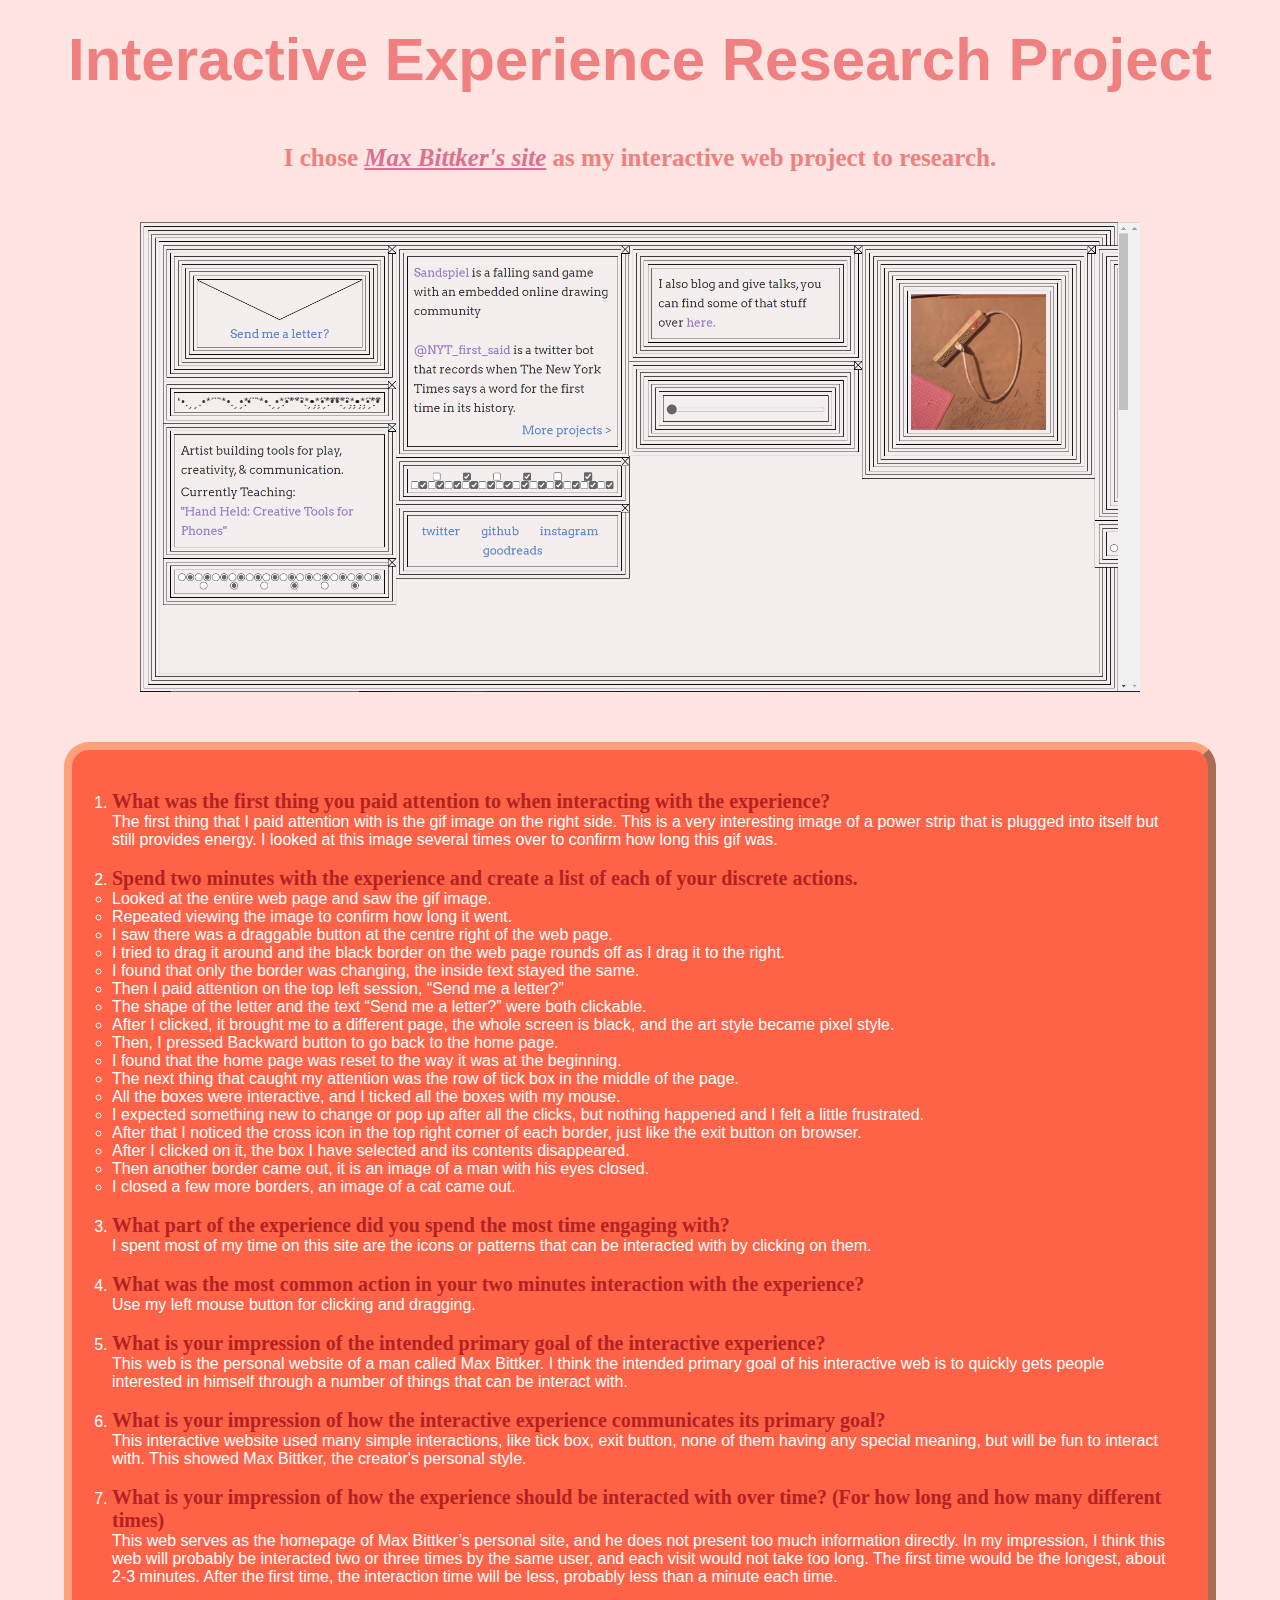
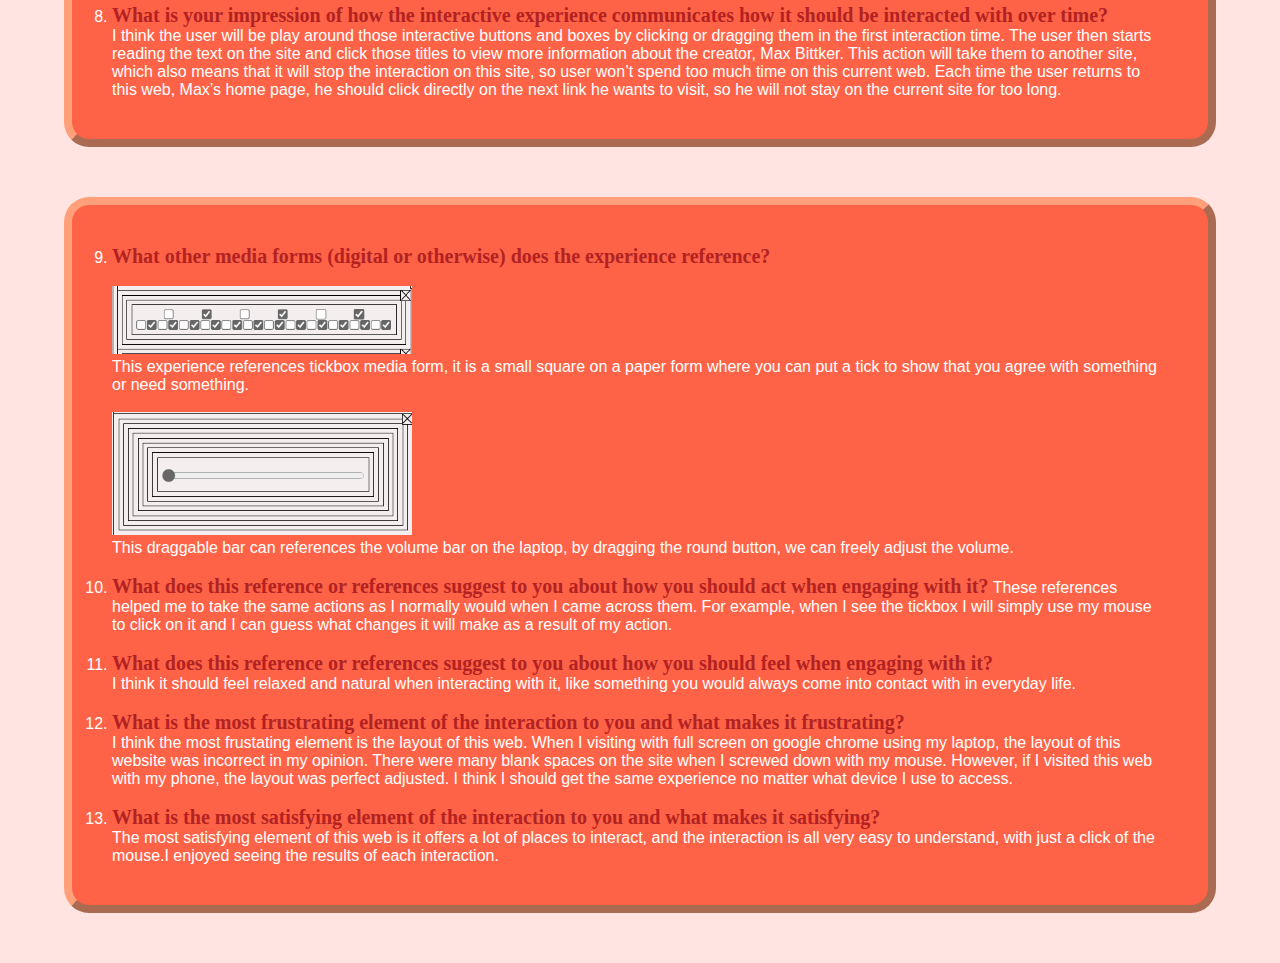
<file: im-2310/assignment1/index.html>
<!DOCTYPE html>

<html lang="en">
    
    <head>

        <meta charset="utf-8" name="viewport" content="width=device-width, initial-scale=1.0">

        <link rel="stylesheet" type="text/css" href="style.css">

        <title>Interactive Experience Research Project</title>

    </head>

    <body>

        <h1>Interactive Experience Research Project</h1>
        <h2>I chose 
            <a href="https://maxbittker.com/" target="_blank"><u><i>Max Bittker's site</i></u></a> as my interactive web project to research.
        </h2>
        <img src="./img/Homepage.png" width="1000px" alt="an screenshot of this interactive web" class="center">
        <section id="Week 2" class="section-box">
        <ol>
            <li>
              <strong>What was the first thing you paid attention to when interacting with the experience?</strong>
              <br>
              The first thing that I paid attention with is the gif image on the right side. This is a very interesting image of a power strip that is plugged into itself but still provides energy. I looked at this image several times over to confirm how long this gif was. 
            </li>
            <br>
            <li>
              <strong>Spend two minutes with the experience and create a list of each of your discrete actions.</strong>
              <br>
              <ul>
                <li>Looked at the entire web page and saw the gif image.</li>
                <li>Repeated viewing the image to confirm how long it went. </li>
                <li>I saw there was a draggable button at the centre right of the web page.</li>
                <li>I tried to drag it around and the black border on the web page rounds off as I drag it to the right.</li>
                <li>I found that only the border was changing, the inside text stayed the same.</li>
                <li>Then I paid attention on the top left session, “Send me a letter?”</li>
                <li>The shape of the letter and the text “Send me a letter?” were both clickable.</li>
                <li>After I clicked, it brought me to a different page, the whole screen is black, and the art style became pixel style. </li>
                <li>Then, I pressed Backward button to go back to the home page. </li>
                <li>I found that the home page was reset to the way it was at the beginning. </li>
                <li>The next thing that caught my attention was the row of tick box in the middle of the page.</li>
                <li>All the boxes were interactive, and I ticked all the boxes with my mouse. </li>
                <li>I expected something new to change or pop up after all the clicks, but nothing happened and I felt a little frustrated.</li>
                <li>After that I noticed the cross icon in the top right corner of each border, just like the exit button on browser. </li>
                <li>After I clicked on it, the box I have selected and its contents disappeared. </li>
                <li>Then another border came out, it is an image of a man with his eyes closed. </li>
                <li>I closed a few more borders, an image of a cat came out. </li>
              </ul>
            </li>
            <br>
            <li>
              <strong>What part of the experience did you spend the most time engaging with?</strong>
              <br>
              I spent most of my time on this site are the icons or patterns that can be interacted with by clicking on them.
            </li>
            <br>
            <li>
                <strong>What was the most common action in your two minutes interaction with the experience?</strong>
                <br>
                Use my left mouse button for clicking and dragging.
            </li>
            <br>
            <li>
                <strong>What is your impression of the intended primary goal of the interactive experience?</strong>
                <br>
                This web is the personal website of a man called Max Bittker. I think the intended primary goal of his interactive web is to quickly gets people interested in himself through a number of things that can be interact with.
            </li>
            <br>
            <li>
                <strong>What is your impression of how the interactive experience communicates its primary goal?</strong>
                <br>
                This interactive website used many simple interactions, like tick box, exit button, none of them having any special meaning, but will be fun to interact with. This showed Max Bittker, the creator's personal style.
            </li>
            <br>
            <li>
                <strong>What is your impression of how the experience should be interacted with over time? (For how long and how many different times)</strong>
                <br>
                This web serves as the homepage of Max Bittker’s personal site, and he does not present too much information directly. In my impression, I think this web will probably be interacted two or three times by the same user, and each visit would not take too long. The first time would be the longest, about 2-3 minutes. After the first time, the interaction time will be less, probably less than a minute each time. 
            </li>
            <br>
            <li>
                <strong>What is your impression of how the interactive experience communicates how it should be interacted with over time?</strong>
                <br>
                I think the user will be play around those interactive buttons and boxes by clicking or dragging them in the first interaction time. The user then starts reading the text on the site and click those titles to view more information about the creator, Max Bittker. This action will take them to another site, which also means that it will stop the interaction on this site, so user won’t spend too much time on this current web. Each time the user returns to this web, Max’s home page, he should click directly on the next link he wants to visit, so he will not stay on the current site for too long.
            </li>
          </ol>
        </section>

        <section id="Week 3" class="section-box">
            <ol start="9">
                <li>
                    <strong>What other media forms (digital or otherwise) does the experience reference?</strong>
                    <br>
                    <br>
                    <img src="./img/tickbox.png" width="300px" alt="an screenshot of the tickbox section on the web">
                    <br>
                    This experience references tickbox media form, it is a small square on a paper form where you can put a tick to show that you agree with something or need something. 
                    <br><br>
                    <img src="./img/bar.png" width="300px" alt="an screenshot of the dragable bar on the web"> <!-- Made a change of the description of this image -->
                    <br>
                    This draggable bar can references the volume bar on the laptop, by dragging the round button, we can freely adjust the volume.
                </li>
                <br>
                <li>
                    <strong>What does this reference or references suggest to you about how you should act when engaging with it?</strong>
                    These references helped me to take the same actions as I normally would when I came across them. For example, when I see the tickbox I will simply use my mouse to click on it and I can guess what changes it will make as a result of my action.
                </li>
                <br>
                <li>
                    <strong>What does this reference or references suggest to you about how you should feel when engaging with it?</strong>
                    <br>
                    I think it should feel relaxed and natural when interacting with it, like something you would always come into contact with in everyday life.
                </li>
                <br>
                <li>
                    <strong>What is the most frustrating element of the interaction to you and what makes it frustrating?</strong>
                    <br>
                    I think the most frustating element is the layout of this web. When I visiting with full screen on google chrome using my laptop, the layout of this website was incorrect in my opinion. There were many blank spaces on the site when I screwed down with my mouse. However, if I visited this web with my phone, the layout was perfect adjusted. I think I should get the same experience no matter what device I use to access. 
                </li>
                <br>
                <li>
                    <strong>What is the most satisfying element of the interaction to you and what makes it satisfying?</strong>
                    <br>
                    The most satisfying element of this web is it offers a lot of places to interact, and the interaction is all very easy to understand, with just a click of the mouse.I enjoyed seeing the results of each interaction. 
                </li>
            </ol>
        </section>
    </body>

</html>
</file>
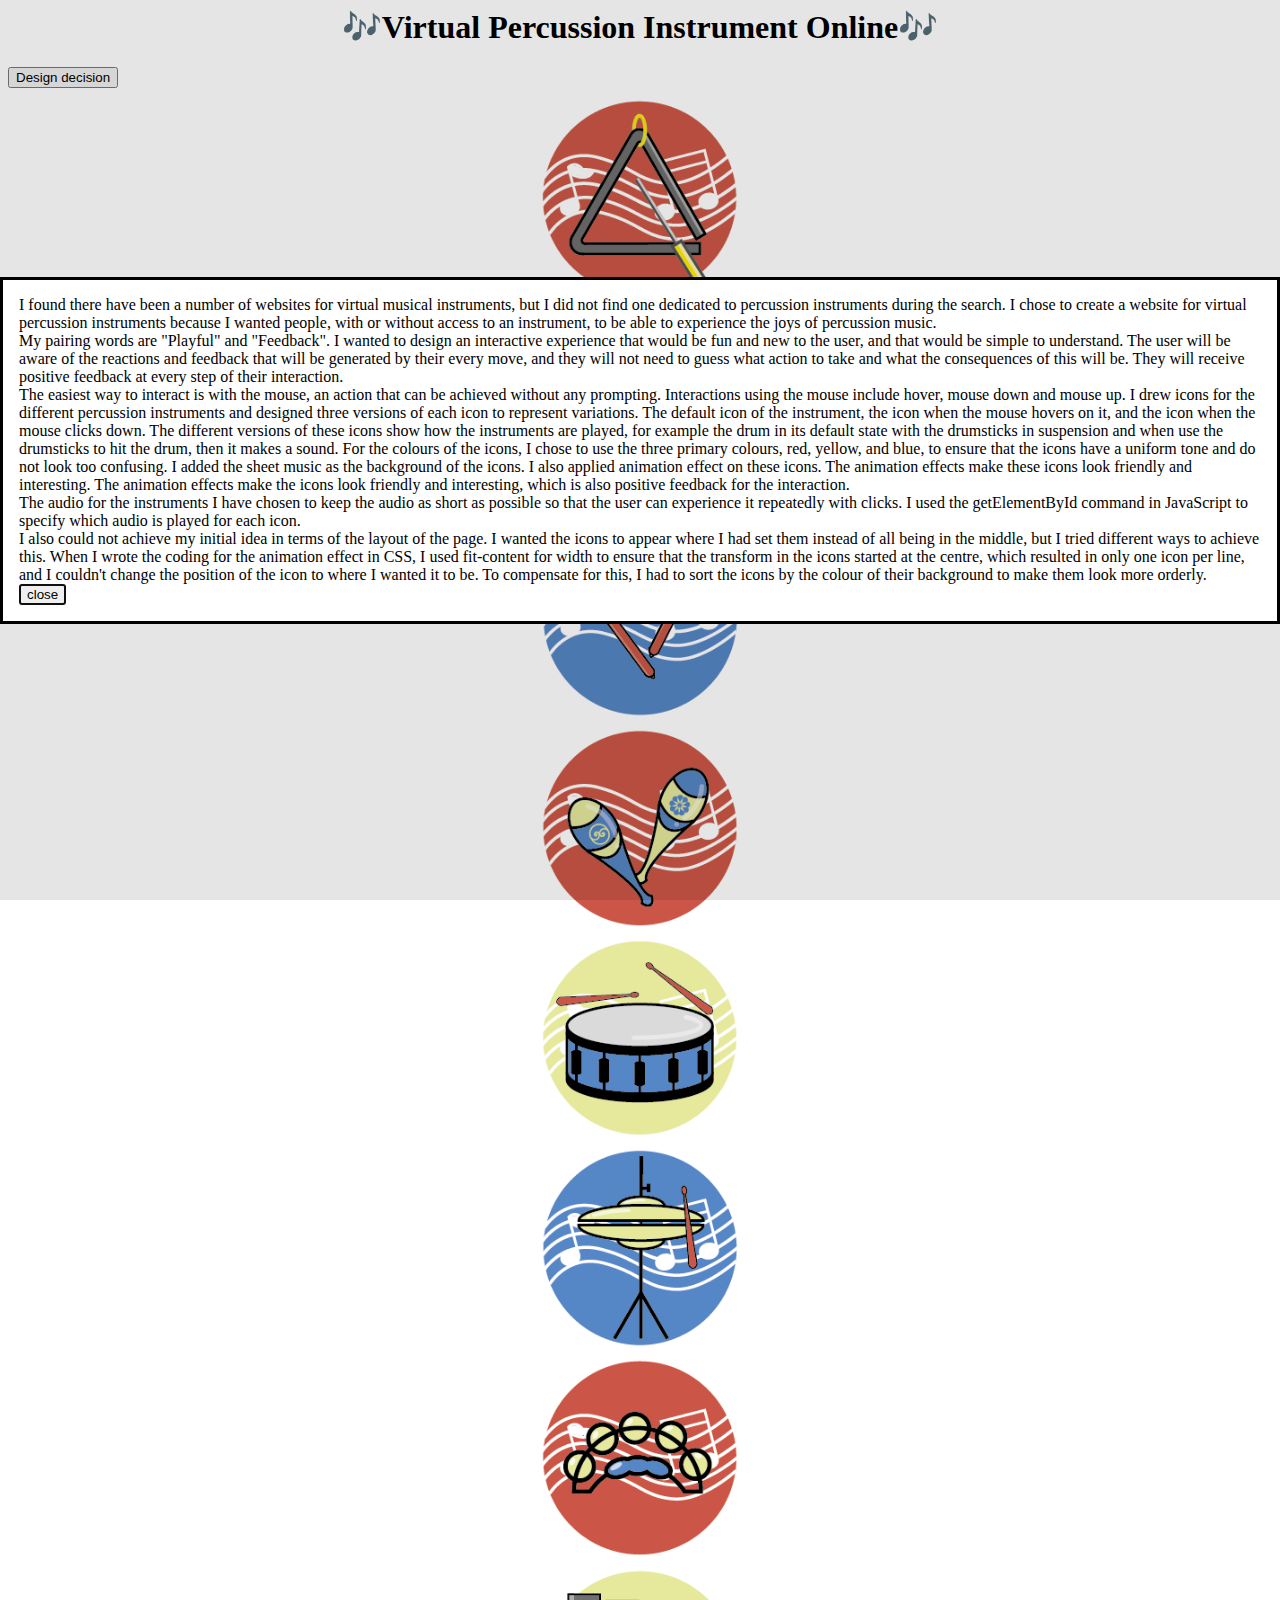
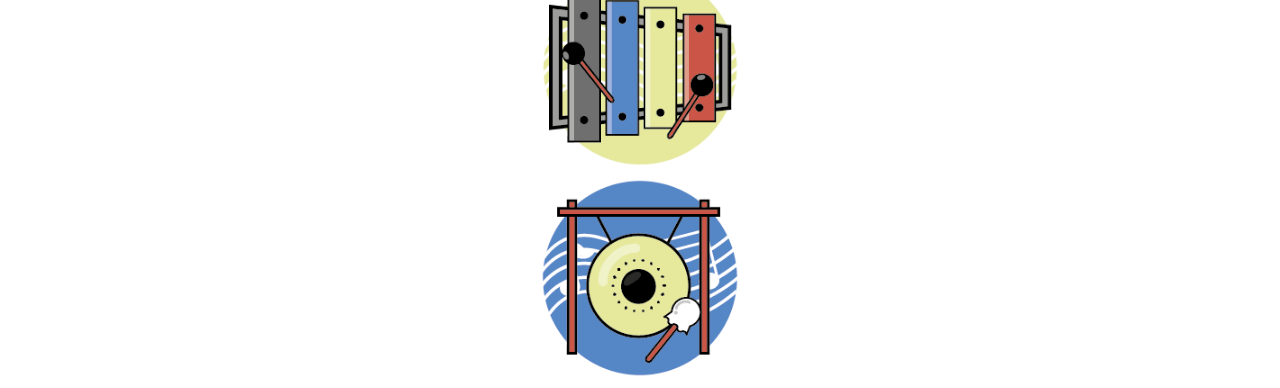
<file: im-2310/assignment3/index.html>
<html lang="en">

  <head>

    <meta charset="utf-8" name="viewport" content="width=device-width, initial-scale=1.0">

    <link rel="stylesheet" type="text/css" href="style.css">

    <script src="script.js" defer></script>

    <title>Virtual Percussion Instrument Online</title>

  </head>

  <body>
    <h1>🎶Virtual Percussion Instrument Online🎶</h1>
    <button onclick="window.dialog.showModal();">Design decision</button>

    <dialog id="dialog">
      I found there have been a number of websites for virtual musical instruments, but I did not find one dedicated to percussion instruments during the search. I chose to create a website for virtual percussion instruments because I wanted people, with or without access to an instrument, to be able to experience the joys of percussion music.
      <br>
      My pairing words are "Playful" and "Feedback".  I wanted to design an interactive experience that would be fun and new to the user, and that would be simple to understand. The user will be aware of the reactions and feedback that will be generated by their every move, and they will not need to guess what action to take and what the consequences of this will be. They will receive positive feedback at every step of their interaction. 
      <br>
      The easiest way to interact is with the mouse, an action that can be achieved without any prompting. Interactions using the mouse include hover, mouse down and mouse up. I drew icons for the different percussion instruments and designed three versions of each icon to represent variations. The default icon of the instrument, the icon when the mouse hovers on it, and the icon when the mouse clicks down. The different versions of these icons show how the instruments are played, for example the drum in its default state with the drumsticks in suspension and when use the drumsticks to hit the drum, then it makes a sound. For the colours of the icons, I chose to use the three primary colours, red, yellow, and blue, to ensure that the icons have a uniform tone and do not look too confusing. I added the sheet music as the background of the icons. I also applied animation effect on these icons. The animation effects make these icons look friendly and interesting. The animation effects make the icons look friendly and interesting, which is also positive feedback for the interaction. 
      <br>
      The audio for the instruments I have chosen to keep the audio as short as possible so that the user can experience it repeatedly with clicks. I used the getElementById command in JavaScript to specify which audio is played for each icon.
      <br>
      I also could not achieve my initial idea in terms of the layout of the page. I wanted the icons to appear where I had set them instead of all being in the middle, but I tried different ways to achieve this. When I wrote the coding for the animation effect in CSS, I used fit-content for width to ensure that the transform in the icons started at the centre, which resulted in only one icon per line, and I couldn't change the position of the icon to where I wanted it to be. To compensate for this, I had to sort the icons by the colour of their background to make them look more orderly.
      <br>
      <button onclick="window.dialog.close();">close</button>
    </dialog>
<!-- Audio id will be used to specify audio in Javascript. -->
    <audio id="triangleAudio">
      <source src="sound/Triangle.mp3"></audio>
    <div class="animationHeartbeat"><img id="triangle" src="img/Triangle1.png" height="200" width="200"
        onmouseover= "this.src='img/Triangle2.png';"
        onmouseout= "this.src='img/Triangle1.png';"
        onmousedown= "this.src='img/Triangle3.png';"
        onmouseup= "this.src='img/Triangle2.png';"/>
    </div>
    <!-- I created different images  -->

    <audio id="claveAudio">
      <source src="sound/Clave.mp3"></audio>
    <div class="animationHeartbeat"><img id="clave" src="img/Clave1.png" height="200" width="200"
            onmouseover= "this.src='img/Clave2.png';"
            onmouseout= "this.src='img/Clave1.png';"
            onmousedown= "this.src='img/Clave3.png';"
            onmouseup= "this.src='img/Clave2.png';"/>
    </div>

    <audio id="brushAudio">
      <source src="sound/Brush.mp3"></audio>
    <div class="animationHeartbeat"><img id="brush" src="img/Brush1.png" height="200" width="200"
            onmouseover= "this.src='img/Brush2.png';"
            onmouseout= "this.src='img/Brush1.png';"
            onmousedown= "this.src='img/Brush3.png';"
            onmouseup= "this.src='img/Brush2.png';"/>
    </div>

    <audio id="shakerAudio">
      <source src="sound/Shaker.mp3"></audio>
    <div class="animationHeartbeat"><img id="shaker" src="img/Shaker1.png" height="200" width="200"
            onmouseover= "this.src='img/Shaker2.png';"
            onmouseout= "this.src='img/Shaker1.png';"
            onmousedown= "this.src='img/Shaker3.png';"
            onmouseup= "this.src='img/Shaker2.png';"/>
    </div>

    <audio id="drumAudio">
      <source src="sound/Drum.mp3"></audio>
    <div class="animationHeartbeat"><img id="drum" src="img/Drum1.png" height="200" width="200"
            onmouseover= "this.src='img/Drum2.png';"
            onmouseout= "this.src='img/Drum1.png';"
            onmousedown= "this.src='img/Drum3.png';"
            onmouseup= "this.src='img/Drum2.png';"/>
    </div>

    <audio id="hihatAudio">
      <source src="sound/Hihat.mp3"></audio>
    <div class="animationHeartbeat"><img id="hihat" src="img/Hihat1.png" height="200" width="200"
            onmouseover= "this.src='img/Hihat2.png';"
            onmouseout= "this.src='img/Hihat1.png';"
            onmousedown= "this.src='img/Hihat3.png';"
            onmouseup= "this.src='img/Hihat2.png';"/>
    </div>

    <audio id="tambourineAudio">
      <source src="sound/Tambourine.mp3"></audio>
    <div class="animationHeartbeat"><img id="tambourine" src="img/Tambourine1.png" height="200" width="200"
            onmouseover= "this.src='img/Tambourine2.png';"
            onmouseout= "this.src='img/Tambourine1.png';"
            onmousedown= "this.src='img/Tambourine3.png';"
            onmouseup= "this.src='img/Tambourine2.png';"/>
    </div>

    <audio id="xylophoneAudio">
      <source src="sound/Xylophone.mp3"></audio>
    <div class="animationHeartbeat"><img id="xylophone" src="img/Xylophone1.png" height="200" width="200"
            onmouseover= "this.src='img/Xylophone2.png';"
            onmouseout= "this.src='img/Xylophone1.png';"
            onmousedown= "this.src='img/Xylophone3.png';"
            onmouseup= "this.src='img/Xylophone2.png';"/>
    </div>

    <audio id="gongAudio">
      <source src="sound/Gong.mp3"></audio>
    <div class="animationHeartbeat"><img id="gong" src="img/Gong1.png" height="200" width="200"
            onmouseover= "this.src='img/Gong2.png';"
            onmouseout= "this.src='img/Gong1.png';"
            onmousedown= "this.src='img/Gong3.png';"
            onmouseup= "this.src='img/Gong2.png';"/>
    </div>
  </body>
</file>
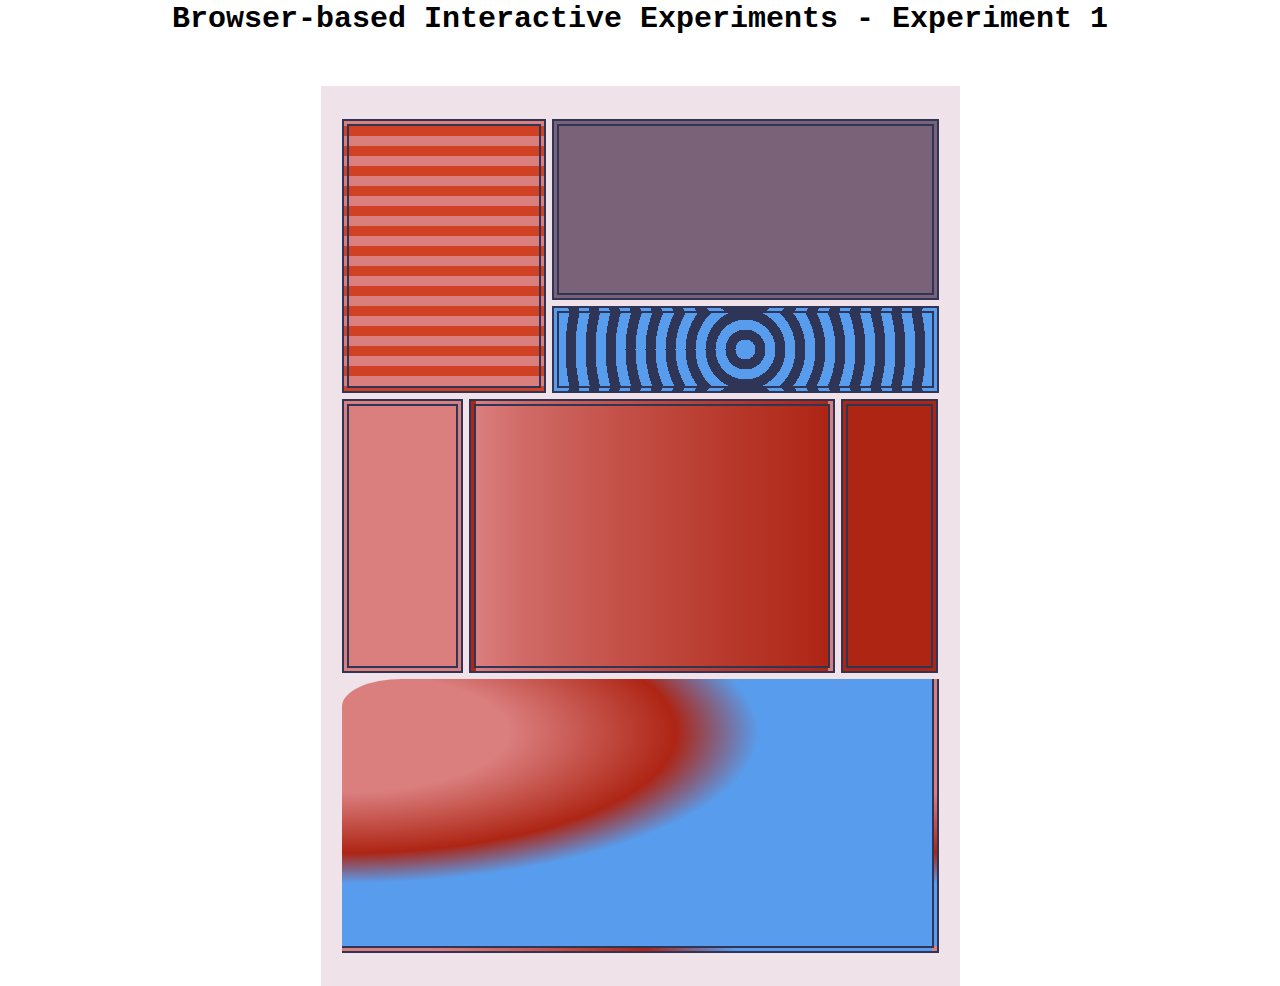
<file: im-2310/assignment2/exercise1/index.html>
<!DOCTYPE html>

<html lang="en"> 
    <head>

        <meta charset="utf-8" name="viewport" content="width=device-width, initial-scale=1.0">

        <link rel="stylesheet" type="text/css" href="style.css">

        <title>Experiment 1</title>

    </head>

    <body>
        <h1>Browser-based Interactive Experiments - Experiment 1</h1>

        <div id="bg-wrapper-grid">
            <div class="BoxBorder" id="grid-item-one">
                <div class="BoxBorder" id="Pic1"></div>
                <div class="BoxBorder" id="Pic1a"></div>
            </div>

            <div class="BoxBorder" id="grid-item-two"></div>

            <div class="BoxBorder" id="grid-item-three">
                <div class="BoxBorder" id="Pic3"></div>
                <div class="BoxBorder" id="Pic3a"></div>
                <div class="BoxBorder" id="Pic3b"></div>
            </div>

            <div class="BoxBorder" id="grid-item-four"></div>
        </div>
    </body>

    </html>
</file>
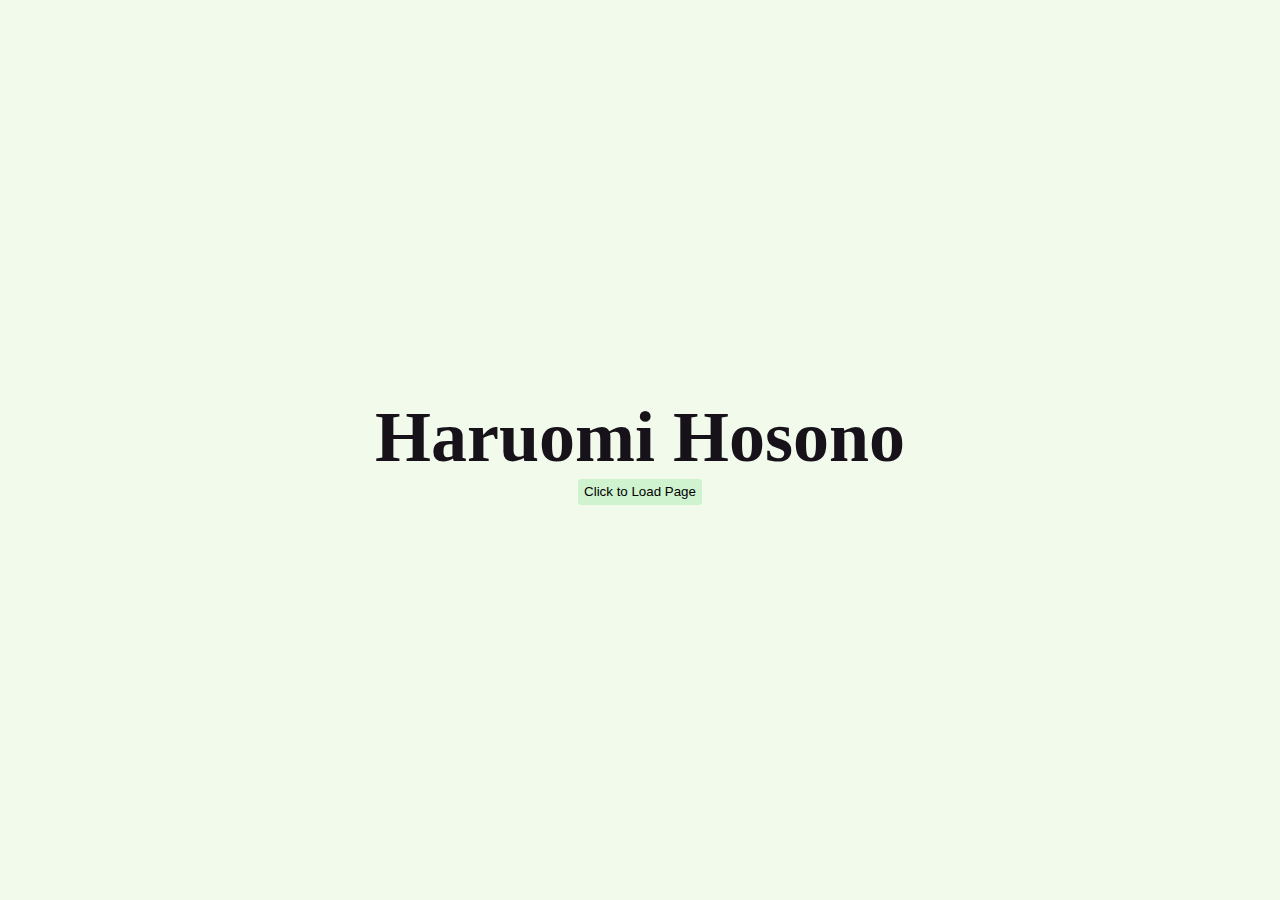
<file: im-2310/assignment2/exercise3/index.html>
<!DOCTYPE html>

<!-- 

  PROVIDE MEANINGFUL FEEDBACK TO THE FOLLOWING ELEMENTS:
  1) <button> with the id of load-link on the loading page (index.html)
  2) <div> with the id of load-throbber on the loading page (index.html)
  3) <li> inside of the <ol> inside of the <nav> on the information page (hosono.html)
  4) <button> with the id of mode-button on the information page (hosono.html)
  5) switchModes() function - hint you can add a transition CSS property to the <body> and it will be inherited 
     by all the elements inside, so when custom CSS variables are changed it will apply transition

-->

<html lang="en">

  <head>

    <meta charset="utf-8" name="viewport" content="width=device-width, initial-scale=1.0">

    <link rel="stylesheet" type="text/css" href="style.css">

    <title>Loading Page</title>

    <script src="./fakeLoad.js" defer></script>

  </head>

  <body id="load-body">

      <h1>Haruomi Hosono</h1>
      <!--
        Typically I'd use an <a> here but as we're faking a load time I'm using a <button> instead.  If it was an 
        <a> I would leave off the target attribute so that it would redirect the current tab.
      -->
      <!--
        The function loadPageAfterDelay() is declared in the file fakeLoad.js - it takes a number value that sets the 
        amount of time it takes in ms and a url to redirect to.
      -->
      <button id="load-link" onclick="loadPageAfterDelay(10000, './hosono.html')">Click to Load Page</button>
      <!--
        This is a div we're using for the throbber - if we wanted to do a % based loading bar there is an element 
        called <progress> but as this one is just indicating a wait rather than providing direct feedback on progress I've 
        opted for using a <div>.
      -->
      <div id="load-throbber">
        <!--Added the text "Loading..." to let the users know that it's actually loading something-->
        Loading...
      </div>

  </body>

</html>
</file>
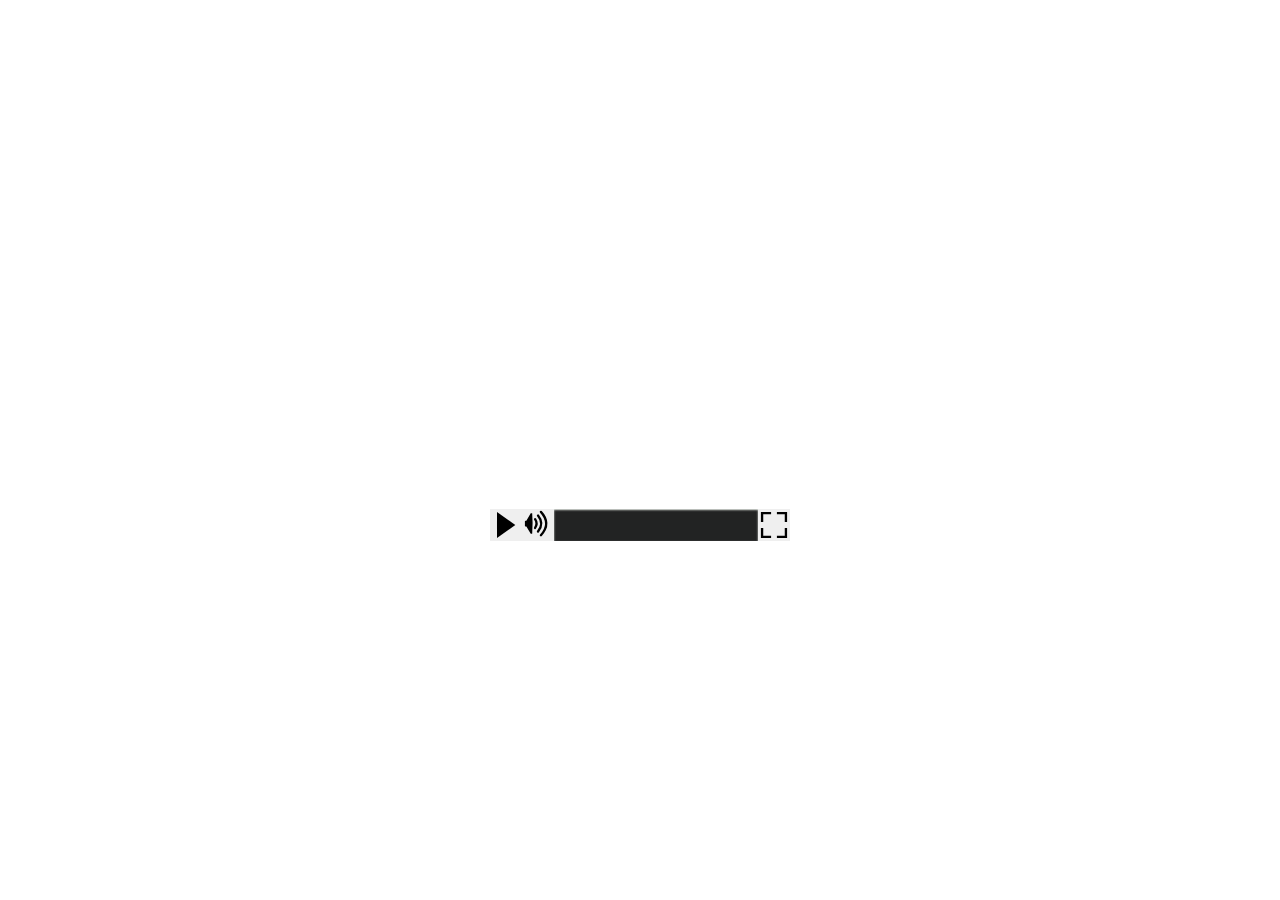
<file: im-2310/assignment2/exercise4/index.html>
<!DOCTYPE html>

<html lang="en">

  <head>

    <meta charset="utf-8" name="viewport" content="width=device-width, initial-scale=1.0">
    <title>Media Player Experiment</title>
    <link rel="stylesheet" href="style.css">
    <script src="playerControls.js" defer></script>

  </head>

  <body>

    <!-- this element holds all of the media player -->
    <div class="video-player-wrapper">
      <!-- this element holds the video element and the overlay -->
      <div class="video-element-wrapper">

        <video id="videoElement" controls>
          <source src="https://thelongesthumstore.sgp1.cdn.digitaloceanspaces.com/IM-2250/miac.mp4" type="video/mp4">
        </video>

        <img id="videoPlayOverlay" src="./icons/play.svg">

      </div>
      <!-- this element holds all of the custom controls -->
      <div class="video-controls-wrapper" id="controlsWrapper">

        <button class="video-control-button" id="playButton"></button>

        <button class="video-control-button" id="muteButton"></button>

        <progress class="video-progress-bar" id="progressBar" value="0"></progress>

        <!--I think the fullscreen button is very important button for a video and is a button that is often used.-->
        <!--I set it in the bottom right corner because that's how a lot of video sites do it and most people are used to it.-->
        <!--Also, putting a commonly used button in the bottom right corner helps not to obscure the video being watched, especially for users using mobile devices.-->
        <!--This is because most people are right-handed and will use their right hand to click on the button located in the bottom right corner.-->
        <button class="video-control-button" id="fullScreenButton"></button>

      </div>

    </div>

  </body>

</html>
</file>
<file: im-2310/assignment1/style.css>
* {
    margin: 0;
    padding: 0;
    box-sizing: border-box;
  }
body {
    color: lightcoral;
    background-color: mistyrose;
    font-family: "Helvetica", serif;
  }
h1 {
    max-width: fit-content;
    font-size: 60px;
    margin: 25px auto;
    margin-bottom: 50px;
  }
  h2 {
    max-width: fit-content;
    font-size: 25px;
    margin: 25px auto;
    margin-bottom: 50px;
    font-family: "Comic Sans MS", "Comic Sans", cursive;
  }
  .center {
    display: block;
    margin-left: auto;
    margin-right: auto;
    margin-bottom: 50px;
    max-width: 100%;
    max-height: 100%;
  }
  a {
    color: palevioletred;
    text-decoration: none;
  }
  strong {
    font-weight: bolder;
    color: firebrick;
    font-size: 20px;
    font-family: 'Work Sans';
  }
  .section-box {
    max-width: 90%;
    display: block;
    color:white;
    background-color:tomato;
    border-style: outset;
    border-color: lightsalmon;
    border-width: 8px;
    padding: 40px;
    padding-bottom: 40px;
    margin: 0 auto;
    margin-bottom: 50px;
    overflow: auto;
    border-radius: 25px;
    font-family: "Verdana", sans-serif;
  }
</file>
<file: im-2310/assignment2/exercise1/style.css>
*{
    box-sizing: border-box;
    background-origin: border-box;
    margin: 0;
}

h1{
    font-family: 'Courier New', Courier, monospace;
    margin: 2px;
    margin-bottom: 50px;
    font-size: 30px;
    text-align: center;
}

/* I searched for an Akira colour manga cover and used the website Image Color Picker to extract the colours from this image. I will use these colours as my colour palette.*/
:root{
    --col-01:#2f3556;
    --col-02:#da7e7e;
    --col-03:#589ded;
    --col-04:#c9a8cb;
    --col-05:#7a6379;
    --col-06:#efe2e9;
    --col-07:#d04123;
    --col-08:#ae2514;
}

#bg-wrapper-grid{
    background-color: var(--col-06);
    width: 71vh;
    height: 100vh;
    margin: 0 auto;
    display: grid;
    grid-template-columns: 15px 1fr 5px 2fr 15px;
    grid-template-rows: 0.1fr 1fr 1fr 1fr 0.1fr;
    grid-column-gap: 6px;
    grid-row-gap:6px;
}

.BoxBorder{
    border: 7px var(--col-01);
    border-style: double;
}

/* I used Layoutit! site to work out the ratio of each box */
#grid-item-one{
    display: grid; 
    border-style: none;
    grid-template-columns: 1fr 1fr 1fr; 
    grid-template-rows: 1fr 1fr 1fr; 
    gap: 6px 0px; 
    grid-area: 2 / 4 / 2 / 4; 
}
#Pic1{ grid-area: 1 / 1 / 3 / 4;
    background-color: var(--col-05)}
#Pic1a{ grid-area: 3 / 1 / 4 / 4;
    background: repeating-radial-gradient(circle, var(--col-03), var(--col-03) 10px, var(--col-01) 10px, var(--col-01) 20px)}

#grid-item-two{
    gap: 6px 0px; 
    /*I used repeating-linear-gradient to represent the horizontal lines in the backgroud of the manga.*/
    grid-area: 2 / 2 / 2 / 4;background: repeating-linear-gradient( var(--col-07),var(--col-07) 10px,var(--col-02) 10px, var(--col-02) 20px);
}

#grid-item-three{
    display: grid; 
    border-style: none;
    grid-template-columns: 1fr 0.05fr 3fr 0.05fr 0.8fr; 
    grid-template-rows: 1.2fr 0.8fr 1fr; 
    gap: 6px 0px; 
    grid-area: 3 / 2 / 3 / 5;
}
#Pic3{ grid-area: 1 / 1 / 5 / 1;
    background-color: var(--col-02)}
#Pic3a{ grid-area: 1 / 3 / 5 / 3;
    background: linear-gradient(to right,var(--col-02),40%,var(--col-08))}
#Pic3b{ grid-area: 1 / 5 / 5 / 5;
        background-color: var(--col-08)}
        
#grid-item-four{
    grid-area: 4 / 2 / 4 / 5; 
    border-top-left-radius: 10%;
    border-top-style: none;
    border-left-style: none; 
    background: radial-gradient(at 0% 20%, var(--col-02) 20%, var(--col-08) 40%, var(--col-03) 50%);
  }
</file>
<file: im-2310/assignment2/exercise3/style.css>
/*
  This one CSS file is imported into both index.html AND hosono.html so you need to be careful that it 
  works for both.
*/

*{
  box-sizing: border-box;
  background-origin: border-box;
  margin: 0;
}

:root{
  /* first two colours come from Kuroi's Manga Pallete Palette */
  /* https://lospec.com/palette-list/manga-pallete */
  --col-01:#171219;
  --col-02:#f2fbeb;
  --col-03:#5252ff;
  --col-04:#b6e878;
  font-size: 16px;
  /* scroll behaviour makes the <a> links to ids scroll to position over time rather than immediately */
  scroll-behavior: smooth;
}

body{
  padding: 1rem;
  background-color: var(--col-02);
  color: var(--col-01);
  /* I added a transition for background color when switch between dark and light mode. This may help to protect users' eyes when they switching between dark and light mode.*/
  transition: background-color 0.7s linear;
}

nav {
  margin-top: 1rem;
}

nav li{
  font-size: 1rem;
}

section{
  margin-bottom: 2rem;
}

h1{
  font-size: 3rem;
}

h2{
  font-size: 2rem;
}

p{
  font-size: 1rem;
  margin-top: 1rem;
}

figcaption{
  width: fit-content;
}

dl ul{
  margin-bottom: 0;
}

li{
  font-size: 1rem;
}

dd{
  padding-left: 60px;
}

li ul{
  padding-left: 40px;
}
/* For ol part on the information page (hosono.html) I added pointer cursor and text colour when mouse move on to it. */
a:hover {
  cursor: pointer;
  color:#65bfc2;
}
.img-wrapper{
  width: 100%;
  margin-bottom: 1.5rem;
}

.img-figure{
  display: flex;
  flex-direction: column;
  align-items: center;
}

.article-img{
  width: 80%;
}

.res-columns{
  column-width: 25rem;
}

#mode-button{
  float: right;
  /* note the use of position: sticky to keep the button on the page even with scrolling */
  position: sticky;
  top: 1rem;
  cursor: pointer;
  background-color: #d1e4be;
}
/* The background will change when user place the mouse on it, so they know it is a clickable button. */
#mode-button:hover{
  background-color: #bcd3a4;
}
/* Once the user clicked the button, the text color also changed, this could increse their experiment when interacting with the button. */
#mode-button:active{
  color:var(--col-03);
  background-color: #d1e4be;
  border-radius: 5px;
}

@keyframes ani1{
  0% {
    background-color: #86CBCD;
  }
  25%{
    background-color: #ABDFE0;
  }
  50%{
    background-color: #F9E2AE;
  }
  75% {
    background-color: #FBC78D;
  }
  100% {
  background-color: #A6D676;
  }
}

/* code for loading page */

#load-body{
  height: 100vh;
  display: flex;
  flex-direction: column;
  align-items: center;
  justify-content: center;
}
/* changing button to look like a link */
#load-link{
  line-height: 1rem;
  background-color: rgb(207, 242, 207);
  border: 0;
  cursor:pointer;
  border-radius: 3px;
}
/* I added hover effect for the button.*/
#load-link:hover{
  background-color: var(--col-04);
}
/* I found a set of gradient color palettes online, and I think the color transitions fit well with the current page's color scheme. */
@keyframes cycleColour {
  0% {
    background-color: #86CBCD;
  }
  25%{
    background-color: #ABDFE0;
  }
  50%{
    background-color: #F9E2AE;
  }
  75% {
    background-color: #FBC78D;
  }
  100% {
  background-color: #A6D676;
  }
}

/* throbber while page is fake loading */
#load-throbber{
  /* the width, height and background-color give it a shape on the page without any content inside - 
  these value are arbitrary, please change to create your own design  */
  width: 25%;
  height: 1rem;
  background-color: var(--col-03);
  border:none;
  text-align: center;
  font-size: 2vh;
  /* we also initially set display to none so it only shows once the link is clicked */
  display: none;
  /* I added the waiting cursor, the mouse will become a waiting cursor when loading. */
  cursor: wait;
  /* Insipred by motionTest.html */
  animation: cycleColour 3s infinite ease-in-out;
}

/* Media Queries */

/* medium devices 600 - 992 */
@media only screen and (min-width: 600px) {
  :root{
    font-size: 20px;
  }
  
  .img-wrapper{
    width: 75%;
    margin: 1.5rem auto;
  }

}

/* medium devices 992 + */
@media only screen and (min-width: 992px) {
  :root{
    font-size: 24px;
  }

  .img-wrapper{
    max-width: fit-content;
    float: right;
    margin: 1.5rem;
  }

}

@media (prefers-reduced-motion) {
  :root{
    scroll-behavior: auto;
  }
}
</file>
<file: im-2310/assignment2/exercise4/style.css>
*{
  box-sizing: border-box;
  background-origin: border-box;
  margin: 0;
}

/* Basis for colour palette comes from 1bit Monitor Glow Palette by Polyducks */
/* https://lospec.com/palette-list/1bit-monitor-glow */
/* you're welcome to change the colours if you want or any of the other general page style */
:root{
  --col-01:#222323;
  --col-02:#f0f6f0;
  --col-03:#5252ff;
  --col-04:#b6e878;
  --col-05:#bcbdbc;
  --col-06:#6f6f6f;
  --border: 1px solid var(--col-02);
}

.video-player-wrapper{
  display: flex;
  flex-direction: column;
  margin: 0;
  position: absolute;
  top: 50%;
  left: 50%;
  -ms-transform: translate(-50%, -50%);
  transform: translate(-50%, -50%);
}

/* becuase I want to overlay the play icon on the video they need to be in their own wrapper */
.video-element-wrapper{
  display: grid;
  grid-template-columns: 1fr;
  grid-template-rows: 1fr;
}

#videoElement{
  width: 100%;
  grid-column: 1/2;
  grid-row: 1/2;
}

#videoPlayOverlay{
  width: 8rem;
  height: 8rem;
  grid-column: 1/2;
  grid-row: 1/2;
  justify-self: center;
  align-self: center;
  opacity: 0.6;
  display: none;
}

.video-controls-wrapper{
  display: flex;
  justify-content: center;
}
/* this overwrites the above display:flex - something which is then undone when the JS loads */
#controlsWrapper{
  display: none;
}

.video-control-button{
  width: 2rem;
  height: 2rem;
  padding: .1rem;
  border: none;
  cursor: pointer;
}
.video-control-button:hover{
  background-color: var(--col-05);
}
.video-control-button:active{
  fill:#6f6f6f;
  background-color: var(--col-06);
}
.button-icon{
  pointer-events: none;
}

#playButton{
  background-image: url('./icons/play.svg');
}

#muteButton{
  background-image: url('./icons/mute.svg');
}
/* I wrote the fullScreen button together with the other buttons so that I can find it easily.*/
#fullScreenButton{
  background-image: url('./icons/fullScreen.svg');
}
.video-progress-bar{
  /* Reset the default appearance */
  -webkit-appearance: none;
  -moz-appearance: none;
  appearance: none;
  border: none;
  height: 2rem;
  flex-grow: 1;
  cursor: pointer;
  background-color: var(--col-01);
  box-shadow: 0 1px 2px var(--col-02) inset;
}
::-moz-progress-bar {
  background-color: var(--col-02);
}

::-webkit-progress-bar {
  background-color: var(--col-01);
  box-shadow: 0 1px 2px var(--col-02) inset;
}
::-webkit-progress-value {
  background-color: var(--col-02);
}

.timeline-loading{
  background-image: -moz-repeating-linear-gradient(45deg, var(--col-03) 0% 2%, transparent 2% 4%, red 4%);
  background-size: 200% 100%;
  animation: loadingAnimation 4s linear infinite;
}

@keyframes loadingAnimation {
  100%{
    background-position: 50% 0%;
  }
}
</file>
<file: im-2310/assignment3/style.css>
h1{
  text-align: center;
}
/* fit-content helps me to center the animation of the images, but I could only have one image per a line. */
/* If I don't use fit-content then the image animates to move to the left, but if I use fit-content I can't adjust the position of the image as I wish. */
.animationHeartbeat{
    animation: heartbeat;
    width:fit-content;
    margin: 10px auto 10px auto ;
    transform-origin: center center;
  }

  @keyframes heartbeat {
    from {
        transform: scale(1);
        animation-timing-function:ease-out;
    }
    10% {
        transform: scale(0.91);
        animation-timing-function: ease-in;
    }
    17% {
        transform: scale(0.98);
        animation-timing-function: ease-out;
    }
    33%{
        transform: scale(0.87);
        animation-timing-function: ease-in;
    }
  }
.animationHeartbeat:hover{
	-webkit-animation: heartbeat 2s ease-in-out infinite both;
	        animation: heartbeat 2s ease-in-out infinite both;
  }
</file>
